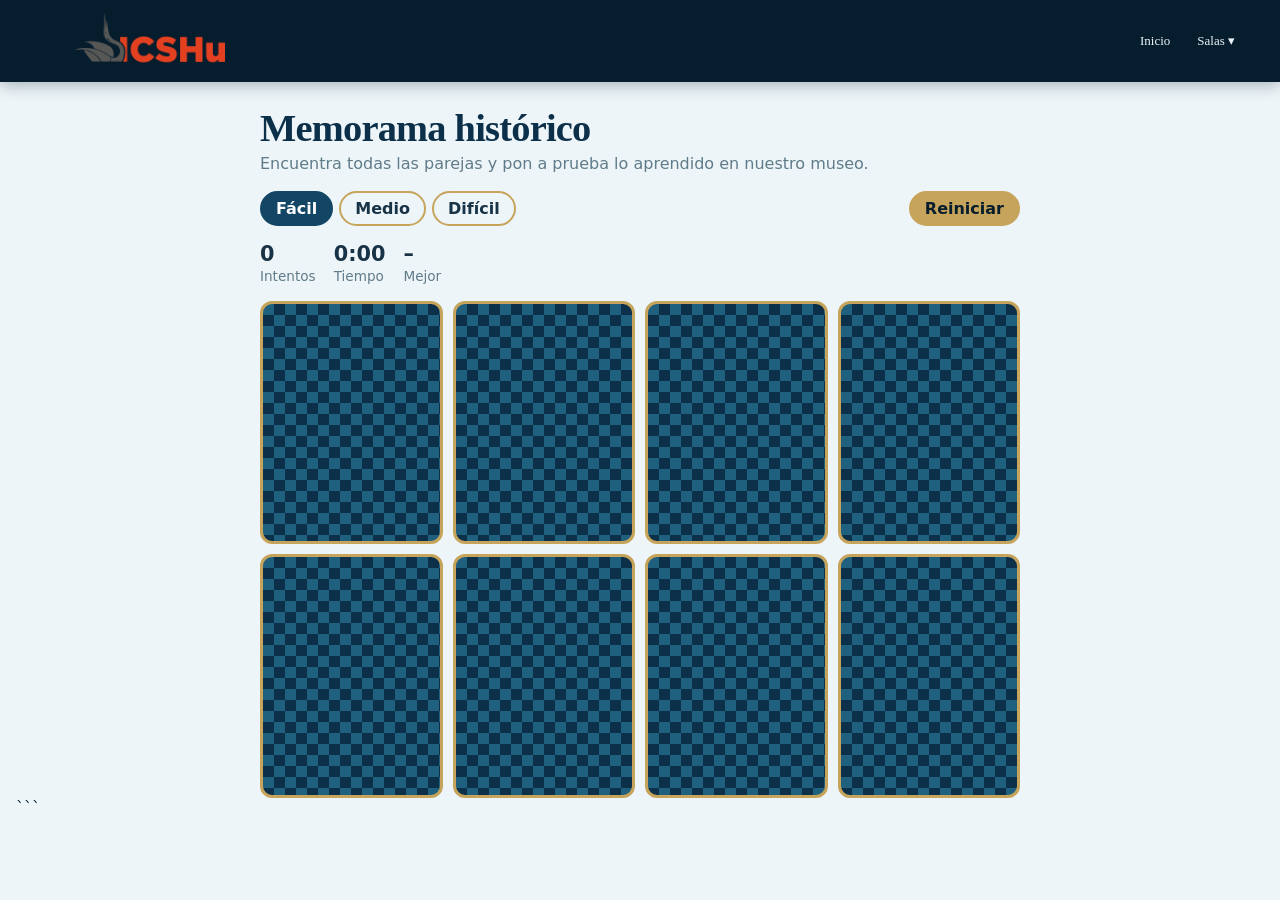
<file: MUSEO EDUCACIÓN/JUEGOMEMORAMA.html>
<!DOCTYPE html>
<html lang="es">
<head>
    <!-- Configuración del documento -->
    <meta charset="UTF-8">
    <meta name="viewport" content="width=device-width, initial-scale=1, viewport-fit=cover">
    <title>Memorama | Museo Virtual de la Educación Novohispana</title>

    <style>
        /* Paleta oficial del Museo Virtual de la Educación Novohispana */
        :root {
            --bg: #edf5f8;
            --ink: #183246;
            --card: #ffffff;
            --back: #0c3049;
            --back2: #1f607f;
            --gold: #c7a45b;
            --ok: #4384a2;
            --muted: #607b89;
            --pale-gold: #e4cc91;
            --light-blue: #9bc4d5;
            box-sizing: border-box;
            padding-top: env(safe-area-inset-top, 0px);
            padding-bottom: env(safe-area-inset-bottom, 0px);
        }

        :root {
            --azul-noche: #061d2d;
            --azul-marino: #0c3049;
            --azul-profundo: #124664;
            --azul-medio: #1f607f;
            --azul-claro: #9bc4d5;
            --dorado: #c7a45b;
            --dorado-claro: #e4cc91;
        }

        /* Tema oscuro manual opcional, conservando la identidad del museo */
        :root[data-theme="dark"] {
            --bg: #061d2d;
            --ink: #edf5f8;
            --card: #0c3049;
            --back: #124664;
            --back2: #1f607f;
            --ok: #9bc4d5;
            --muted: #9bc4d5;
            color-scheme: dark;
        }

        /* Modelo de caja uniforme */
        *, *::before, *::after { box-sizing: inherit; }
        html, body { margin: 0; }
        body { overflow-x: hidden; }
        html { scroll-padding-top: env(safe-area-inset-top, 0px); }

        /* Diseño general */
        body {
            background: var(--bg);
            color: var(--ink);
            font-family: "Trebuchet MS", "Segoe UI", system-ui, sans-serif;
            min-height: 100vh;
            padding: 20px 16px 40px;
        }

        main { max-width: 760px; margin: 0 auto; }
        .page-title { font-family: Georgia, "Times New Roman", serif; font-size: 2.4rem; margin: 0 0 4px; letter-spacing: -0.02em; color: #0c3049; }
        
        p.sub { margin: 0 0 18px; color: var(--muted); }
        button { font: inherit; color: inherit; cursor: pointer; }

        /* Barra de controles */
        .bar { display: flex; flex-wrap: wrap; gap: 10px; align-items: center; justify-content: space-between; margin-bottom: 16px; }
        .levels { display: flex; flex-wrap: wrap; gap: 6px; }
        .lvl, .reset { border: 2px solid var(--gold); background: transparent; color: var(--ink); border-radius: 999px; padding: 6px 14px; font-weight: 600; }
        .lvl[aria-pressed="true"] { background: #124664; border-color: #124664; color: #ffffff; }
        .reset { background: var(--gold); border-color: var(--gold); color: #061d2d; }

        /* Estadísticas */
        .stats { display: flex; flex-wrap: wrap; gap: 18px; font-variant-numeric: tabular-nums; margin-bottom: 16px; }
        .stats b { font-size: 1.3rem; display: block; }
        .stats span { font-size: 0.85rem; color: var(--muted); }

        /* Tablero de tarjetas */
        .grid { display: grid; gap: 10px; grid-template-columns: repeat(var(--cols, 4), minmax(0, 1fr)); }
        .card { aspect-ratio: 3 / 4; padding: 0; border: 0; background: none; perspective: 700px; min-width: 0; }
        .inner { position: relative; display: block; width: 100%; height: 100%; transform-style: preserve-3d; transition: transform 0.45s; }
        .card.flipped .inner { transform: rotateY(180deg); }
        .face { position: absolute; inset: 0; display: flex; align-items: center; justify-content: center; overflow: hidden; border-radius: 12px; backface-visibility: hidden; -webkit-backface-visibility: hidden; }
        .back { background: repeating-conic-gradient(var(--back) 0 25%, var(--back2) 0 50%) 0 0 / 22px 22px; border: 3px solid var(--gold); }\n        .back::after { content: "MUSEO\\A EQUIPO 2"; white-space: pre; text-align: center; line-height: 1.6; color: #edf5f8; font-family: Georgia, serif; font-weight: 700; letter-spacing: .08em; font-size: clamp(.55rem, 2vw, .9rem); text-shadow: 0 1px 2px #061d2d; }
        .front { background: var(--card); transform: rotateY(180deg); border: 3px solid #1f607f; }
        .front img { display: block; width: 100%; height: 100%; object-fit: contain; padding: 5px; }
        .card.matched .front { border-color: var(--ok); background: color-mix(in srgb, var(--ok) 18%, var(--card)); }
        .card:focus-visible { outline: 3px solid var(--gold); outline-offset: 3px; border-radius: 12px; }

        /* Mensaje de victoria */
        .win { display: none; margin-top: 18px; padding: 16px; border-radius: 12px; border: 3px solid var(--ok); background: #edf5f8; text-align: center; }
        .win.show { display: block; }
        .win h2 { margin: 0 0 6px; font-family: Georgia, serif; }


        /* Navegación principal del museo */
        .top-nav {
            width: 100vw;
            min-height: 82px;
            background: var(--azul-noche);
            color: white;
            display: flex;
            align-items: center;
            justify-content: space-between;
            gap: 18px;
            padding: 0 45px;
            position: sticky;
            top: 0;
            z-index: 1000;
            box-shadow: 0 3px 15px rgba(0, 20, 35, .30);
            margin: -20px calc((760px - 100vw) / 2) 24px;
        }
        .logo-container { display: flex; align-items: center; flex-shrink: 0; }
        .logo-container img { width: 210px; max-height: 62px; object-fit: contain; }
        .top-nav nav {
            display: flex;
            align-items: center;
            gap: 27px;
            font-family: Georgia, "Times New Roman", serif;
            font-size: 13px;
        }
        .top-nav nav > a {
            color: #eaf4f8;
            text-decoration: none;
            transition: .3s;
        }
        .top-nav nav > a:hover { color: var(--pale-gold); }
        .dropdown { position: relative; }
        .dropbtn {
            background: transparent;
            border: none;
            color: #eaf4f8;
            cursor: pointer;
            font-family: Georgia, "Times New Roman", serif;
            font-size: 13px;
            padding: 30px 0;
            transition: .3s;
        }
        .dropbtn:hover { color: var(--pale-gold); }
        .dropdown-content {
            position: absolute;
            top: 78px;
            right: 0;
            width: 280px;
            max-width: min(85vw, 320px);
            background: var(--azul-noche);
            display: none;
            flex-direction: column;
            border-top: 3px solid var(--gold);
            box-shadow: 0 8px 20px rgba(0, 20, 35, .35);
            z-index: 1001;
        }
        .dropdown-content a {
            color: #edf6fa;
            text-decoration: none;
            padding: 13px 18px;
            font-size: 12px;
            border-bottom: 1px solid rgba(255,255,255,.08);
            transition: .3s;
        }
        .dropdown-content a:hover {
            background: #124664;
            color: var(--pale-gold);
        }
        .dropdown:hover .dropdown-content,
        .dropdown:focus-within .dropdown-content { display: flex; }
        @media (max-width: 760px) {
            .top-nav {
                margin: -12px 0 22px;
                width: 100vw;
                margin-left: calc((100% - 100vw) / 2);
                padding: 12px 16px;
                flex-wrap: wrap;
            }
            .logo-container img { width: 150px; max-height: 54px; }
            .top-nav nav { gap: 18px; }
            .dropbtn { padding: 12px 0; }
            .dropdown-content { top: 42px; right: 0; }
        }

        /* Ajustes para pantallas pequeñas */
        @media (max-width: 520px) {
            body { padding: 12px 10px 28px; }
            .grid { gap: 6px; }
            .front img { padding: 2px; }
            .page-title { font-size: 2rem; }
        }

        /* Respeta las preferencias de movimiento */
        @media (prefers-reduced-motion: reduce) {
            .inner { transition: none; }
        }
    </style>
</head>
<body>
    <main>
        <!-- Navegación principal del museo -->
        <header class="top-nav">
            <div class="logo-container">
                <img src="ICSHU.png" alt="Logo del ICSHU">
            </div>
            <nav aria-label="Navegación del museo">
                <a href="INICIOMUSEO.html">Inicio</a>
                <div class="dropdown">
                    <button class="dropbtn" type="button" aria-haspopup="true">Salas ▾</button>
                    <div class="dropdown-content">
                        <a href="sala1.html">Sala 1 · Conquista espiritual</a>
                        <a href="sala2.html">Sala 2 · Educación indígena</a>
                        <a href="sala3.html">Sala 3 · Educación para mestizos</a>
                        <a href="sala4.html">Sala 4 · Colegios jesuitas</a>
                        <a href="sala5.html">Sala 5 · Legislación educativa</a>
                        <a href="sala6.html">Sala 6 · Reformas Borbónicas</a>
                        <a href="sala7.html">Sala 7 · Expulsión de los jesuitas</a>
                        <a href="sala8.html">Sala 8 · Instituciones científicas</a>
                    </div>
                </div>
            </nav>
        </header>

        <!-- Encabezado del juego -->
        <h1 class="page-title">Memorama histórico</h1>
        <p class="sub">Encuentra todas las parejas y pon a prueba lo aprendido en nuestro museo.</p>

        <!-- Controles del juego -->
        <div class="bar">
            <div class="levels" id="levels"></div>
            <button class="reset" id="reset">Reiniciar</button>
        </div>

        <!-- Estadísticas de la partida -->
        <div class="stats">
            <div><b id="moves">0</b><span>Intentos</span></div>
            <div><b id="time">0:00</b><span>Tiempo</span></div>
            <div><b id="best">–</b><span>Mejor</span></div>
        </div>

        <!-- Tablero de tarjetas -->
        <div class="grid" id="grid" aria-label="Tablero del memorama"></div>

        <!-- Mensaje al terminar -->
        <div class="win" id="win" role="status">
            <h2>¡Ganaste!</h2>
            <p id="winMsg"></p>
            <button class="reset" id="again">Jugar otra vez</button>
        </div>
    </main>

    <script>
        /* ==================================================
           IMÁGENES PERSONALIZABLES
           Cada imagen genera dos tarjetas para formar una pareja.
           Usa rutas locales o direcciones de imágenes en internet.
           ================================================== */

        const IMAGES = [
            { name: "sala1", src: "GAMEIMAG/FRAY JUAN.jpg" },
            { name: "sala2", src: "GAMEIMAG/colegio jesuita.jpg" },
            { name: "sala3", src: "GAMEIMAG/JESUITAS.jpg" },
            { name: "sala4", src: "GAMEIMAG/meztizos.jpg" },
            { name: "sala5", src: "GAMEIMAG/rey carlos 3.jpg" },
            { name: "sala6", src: "GAMEIMAG/rpum.jpg" },
            { name: "sala7", src: "GAMEIMAG/telpochcalli.jpg" },
            { name: "sal8", src: "GAMEIMAG/ciencas.jpg" }
        ];

        /* Configura los niveles indicando el número de parejas */
        const LEVELS = [
            { name: "Fácil", pairs: 4 },
            { name: "Medio", pairs: 6 },
            { name: "Difícil", pairs: 8 }
        ];

        /* Referencias a los elementos HTML */
        const $ = id => document.getElementById(id);
        const grid = $("grid");
        const levelsContainer = $("levels");

        /* Variables que controlan el estado de la partida */
        let pairs = 0, first = null, lock = false, moves = 0, matched = 0, seconds = 0, timer = null, mismatchTimeout = null;

        /* Convierte los segundos al formato minutos:segundos */
        function fmt(s) { return Math.floor(s / 60) + ":" + String(s % 60).padStart(2, "0"); }

        /* Mezcla aleatoriamente los elementos de una lista */
        function shuffle(array) {
            for (let i = array.length - 1; i > 0; i--) {
                const j = Math.floor(Math.random() * (i + 1));
                [array[i], array[j]] = [array[j], array[i]];
            }
            return array;
        }

        /* Calcula las columnas según la cantidad de tarjetas */
        function getColumns(count) { return count <= 12 ? 4 : count <= 20 ? 5 : 6; }

        /* Recupera el récord del nivel actual */
        function getBest() {
            try {
                const saved = localStorage.getItem("memorama-best-" + pairs);
                return saved ? JSON.parse(saved) : null;
            } catch (error) { return null; }
        }

        /* Guarda el récord en el navegador */
        function saveBest(result) {
            try { localStorage.setItem("memorama-best-" + pairs, JSON.stringify(result)); } catch (error) {}
        }

        /* Muestra el mejor resultado del nivel seleccionado */
        function showBest() {
            const best = getBest();
            $("best").textContent = best ? best.moves + " / " + fmt(best.time) : "–";
        }

        /* Detiene el cronómetro */
        function stopTimer() { clearInterval(timer); timer = null; }

        /* Inicia el cronómetro cuando se descubre la primera tarjeta */
        function startTimer() {
            if (timer !== null) return;
            timer = setInterval(() => { seconds++; $("time").textContent = fmt(seconds); }, 1000);
        }

        /* Crea los botones de dificultad disponibles según las imágenes */
        function createLevels() {
            levelsContainer.innerHTML = "";
            const available = LEVELS.filter(level => level.pairs <= IMAGES.length);
            if (available.length === 0) {
                grid.innerHTML = "<p>Agrega imágenes en la sección IMAGES para comenzar.</p>";
                return;
            }
            available.forEach((level, index) => {
                const button = document.createElement("button");
                button.className = "lvl";
                button.dataset.pairs = level.pairs;
                button.textContent = level.name;
                button.setAttribute("aria-pressed", "false");
                button.addEventListener("click", () => {
                    pairs = level.pairs;
                    updateSelectedLevel(button);
                    newGame();
                });
                levelsContainer.appendChild(button);
                if ((level.name === "Medio" || index === 0) && !levelsContainer.querySelector('[aria-pressed="true"]')) {
                    pairs = level.pairs;
                    button.setAttribute("aria-pressed", "true");
                }
            });
        }

        /* Actualiza el botón que indica el nivel seleccionado */
        function updateSelectedLevel(selected) {
            document.querySelectorAll(".lvl").forEach(button => button.setAttribute("aria-pressed", String(button === selected)));
        }

        /* Crea una tarjeta con su imagen y su evento de clic */
        function createCard(image) {
            const button = document.createElement("button");
            button.className = "card";
            button.dataset.name = image.name;
            button.setAttribute("aria-label", "Carta oculta");
            button.setAttribute("aria-pressed", "false");

            const inner = document.createElement("span");
            inner.className = "inner";

            const back = document.createElement("span");
            back.className = "face back";
            back.setAttribute("aria-hidden", "true");

            const front = document.createElement("span");
            front.className = "face front";

            const img = document.createElement("img");
            img.src = image.src;
            img.alt = image.name;
            img.draggable = false;
            img.addEventListener("error", () => {
                console.error("No se pudo cargar la imagen:", image.src);
                img.alt = "Imagen no disponible";
            });

            front.appendChild(img);
            inner.appendChild(back);
            inner.appendChild(front);
            button.appendChild(inner);
            button.addEventListener("click", () => flip(button));
            return button;
        }

        /* Reinicia las variables, mezcla las imágenes y crea el tablero */
        function newGame() {
            stopTimer();
            clearTimeout(mismatchTimeout);
            mismatchTimeout = null;
            first = null;
            lock = false;
            moves = 0;
            matched = 0;
            seconds = 0;
            $("moves").textContent = "0";
            $("time").textContent = "0:00";
            $("win").classList.remove("show");

            if (pairs < 1 || pairs > IMAGES.length) {
                grid.innerHTML = "<p>No hay suficientes imágenes para este nivel.</p>";
                return;
            }

            const selected = shuffle([...IMAGES]).slice(0, pairs);
            const deck = shuffle([...selected, ...selected]);
            grid.style.setProperty("--cols", getColumns(deck.length));
            grid.innerHTML = "";
            deck.forEach(image => grid.appendChild(createCard(image)));
            showBest();
        }

        /* Voltea una tarjeta y actualiza su etiqueta accesible */
        function setFlipped(card, on) {
            card.classList.toggle("flipped", on);
            card.setAttribute("aria-label", on ? "Carta " + card.dataset.name : "Carta oculta");
            card.setAttribute("aria-pressed", String(on));
        }

        /* Comprueba las tarjetas seleccionadas y determina si forman pareja */
        function flip(card) {
            if (lock || card.classList.contains("flipped") || card.classList.contains("matched")) return;
            startTimer();
            setFlipped(card, true);
            if (first === null) {
                first = card;
                return;
            }

            moves++;
            $("moves").textContent = moves;
            const firstCard = first, secondCard = card;
            first = null;

            if (firstCard.dataset.name === secondCard.dataset.name) {
                firstCard.classList.add("matched");
                secondCard.classList.add("matched");
                matched++;
                if (matched === pairs) win();
            } else {
                lock = true;
                mismatchTimeout = setTimeout(() => {
                    setFlipped(firstCard, false);
                    setFlipped(secondCard, false);
                    lock = false;
                    mismatchTimeout = null;
                }, 800);
            }
        }

        /* Finaliza la partida, comprueba el récord y muestra el resultado */
        function win() {
            stopTimer();
            const best = getBest();
            const record = !best || moves < best.moves || (moves === best.moves && seconds < best.time);
            if (record) {
                saveBest({ moves, time: seconds });
                showBest();
            }
            $("winMsg").textContent = "Lo lograste en " + moves + " intentos y " + fmt(seconds) + "." + (record ? " ¡Nuevo récord!" : "");
            $("win").classList.add("show");
        }

        /* Conecta los botones para reiniciar o volver a jugar */
        $("reset").addEventListener("click", newGame);
        $("again").addEventListener("click", newGame);

        /* Inicia el juego si existen imágenes disponibles */
        if (IMAGES.length === 0) {
            grid.innerHTML = "<p>Agrega tus imágenes en la sección IMAGES para comenzar.</p>";
        } else {
            createLevels();
            newGame();
        }
    </script>
</body>
</html>
```
</file>
